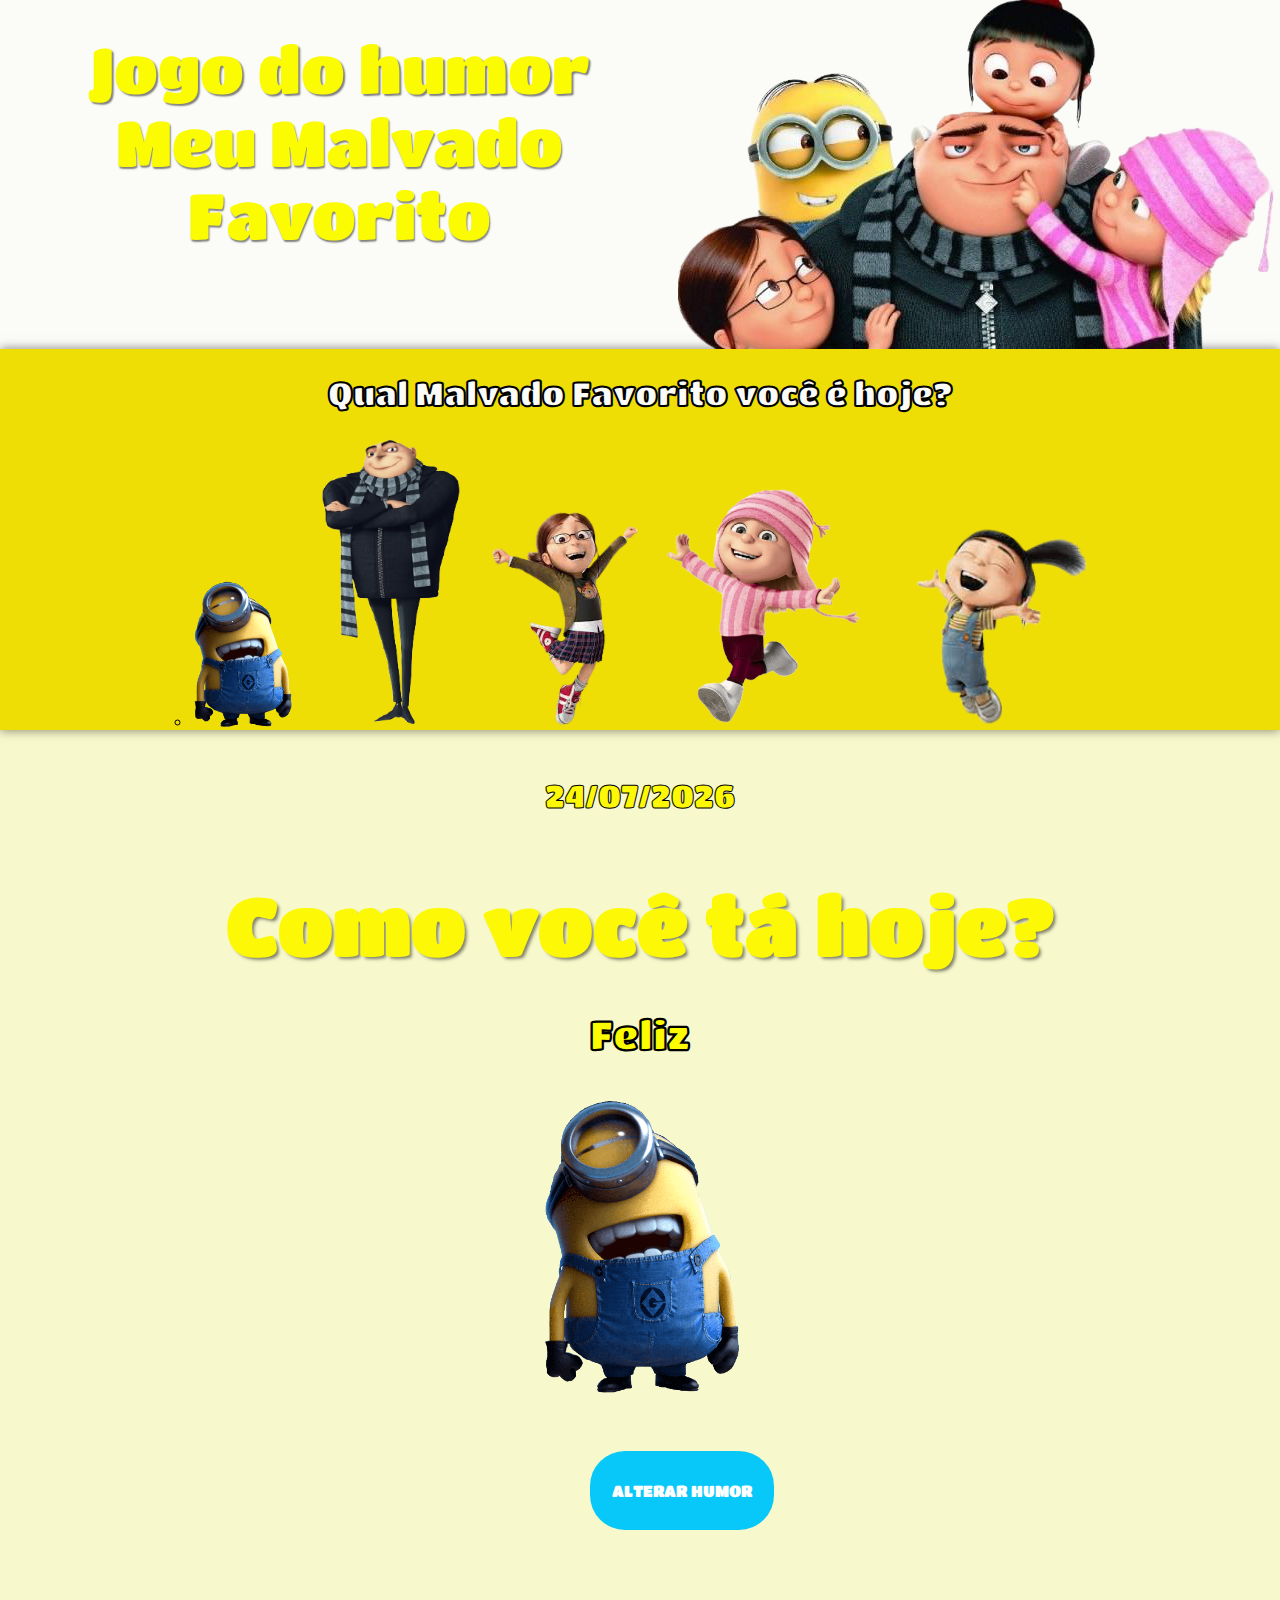
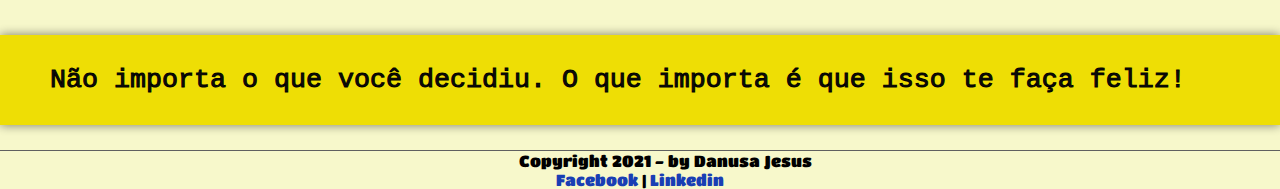
<file: index.html>
<!DOCTYPE html>
<html lang="pt-br">

<head>
    <meta charset="UTF-8">
    <meta http-equiv="X-UA-Compatible" content="IE=edge">
    <meta name="viewport" content="width=device-width, initial-scale=1.0">
    <title>Projeto 01 - Jogo do humor</title>
    <link rel="stylesheet" href="style.css" />


</head>

<body>
    <header>
        <div id="txt">
            <hi>Jogo do humor<br>Meu Malvado Favorito</hi>
        </div>
        <img src="_imagens/Meu-Malvado.png" alt="banner" width="50%">
    </header>
    <main>

        <section id="incones">
            <ul type="txt">
                <h2>Qual Malvado Favorito você é hoje?</h2>
                <ul>
                    <li>
                        <a href="#imgminion" onclick="minions()">
                            <img style="margin-right: 20px;" src="_imagens/carl.png" alt="Minios" width="100" />

                        </a>
                        <a href="#imggru" onclick="gru()">
                            <img style="margin-right: 20px;" src="_imagens/vinilos-gru.png" alt="Gru Feliz" width="150">
                        </a>

                        <a href="#imgmargo" onclick="margo()">
                            <img style="margin-right: 20px;" src="_imagens/MargoFeliz.png" alt="MargoFeliz" width="150">
                        </a>
                        <a href="#imgedith" onclick="edith()">
                            <img style="margin-right: 20px;" src="_imagens/EdithFeliz.png" alt="EdithFeliz" width="200">
                        </a>
                        <a href="#imgagnes" onclick="agnes()">
                            <img src="_imagens/AgnesFeliz.png" alt="AgnesFeliz" width="200">
                        </a>

                    </li>
                </ul>
                </nav>
        </section>
        <section id="infos">

            <div id="txt">
                <h3 id="date"></h3>
                 <h2><span id="tipos">Como você tá hoje?</span> </h2>
                
            <!-- <h3>
                Personagem:<br>
                <span id = "personagem">Carl</span>
            </h3> -->
                <h4>
                    <span id = "situacao">Feliz</span>
                </h4>
            </div>


            <div id="imgMinion" class="imagem-center" onclick="minions()">
                <img width="200" value="altMinion" id="imgminion" src="_imagens/carl.png" alt="Carl Feliz">
            </div>

            <div id="imgGru" class="esconder imagem-center" onclick="gru()">
                <img width="200" value="altGru" id="imggru" src="_imagens/GruFeliz.png" alt="Gru Feliz">
            </div>
            
            <div id="imgMargo" class="esconder imagem-center" onclick="margo()">
                <img id="imgmargo" src="_imagens/MargoFeliz.png" alt="Margo Feliz">
            </div>

            <div id="imgEdith" class="esconder imagem-center" onclick="edith()">
               
                <img width="200" id="imgedith" src="_imagens/EdithFeliz.png" alt="Edith Feliz">
            </div>

            <div id="imgAgnes" class="esconder imagem-center" onclick="agnes()">
                
                <img id="imgagnes" src="_imagens/AgnesFeliz.png" alt="Agnes Feliz">
            </div>

            </div>

            <button  id ="alterar" value="segundo">Alterar humor</button>

            <section id="frases">
                <br><p><span>Não importa o que você decidiu. O que importa é que isso te faça feliz!</span></p><br>
                        <!-- <img id="fundo" src="_/imagens/fundo.png" alt="fundo frases"> -->
            </section>
           
            

    </main>
    </section>
    <footer id="rodape">
        <p>Copyright 2021 - by Danusa Jesus</br>
            <a href="https://www.facebook.com/dansiljer" target="_blank">Facebook</a> |
            <a href="https://www.linkedin.com/in/danusajesus" target="_blank">Linkedin</a>
        </p>
    </footer>

    <script language="javascript" src="_javascript/funcoes.js"></script>
</body>

</html>
</file>
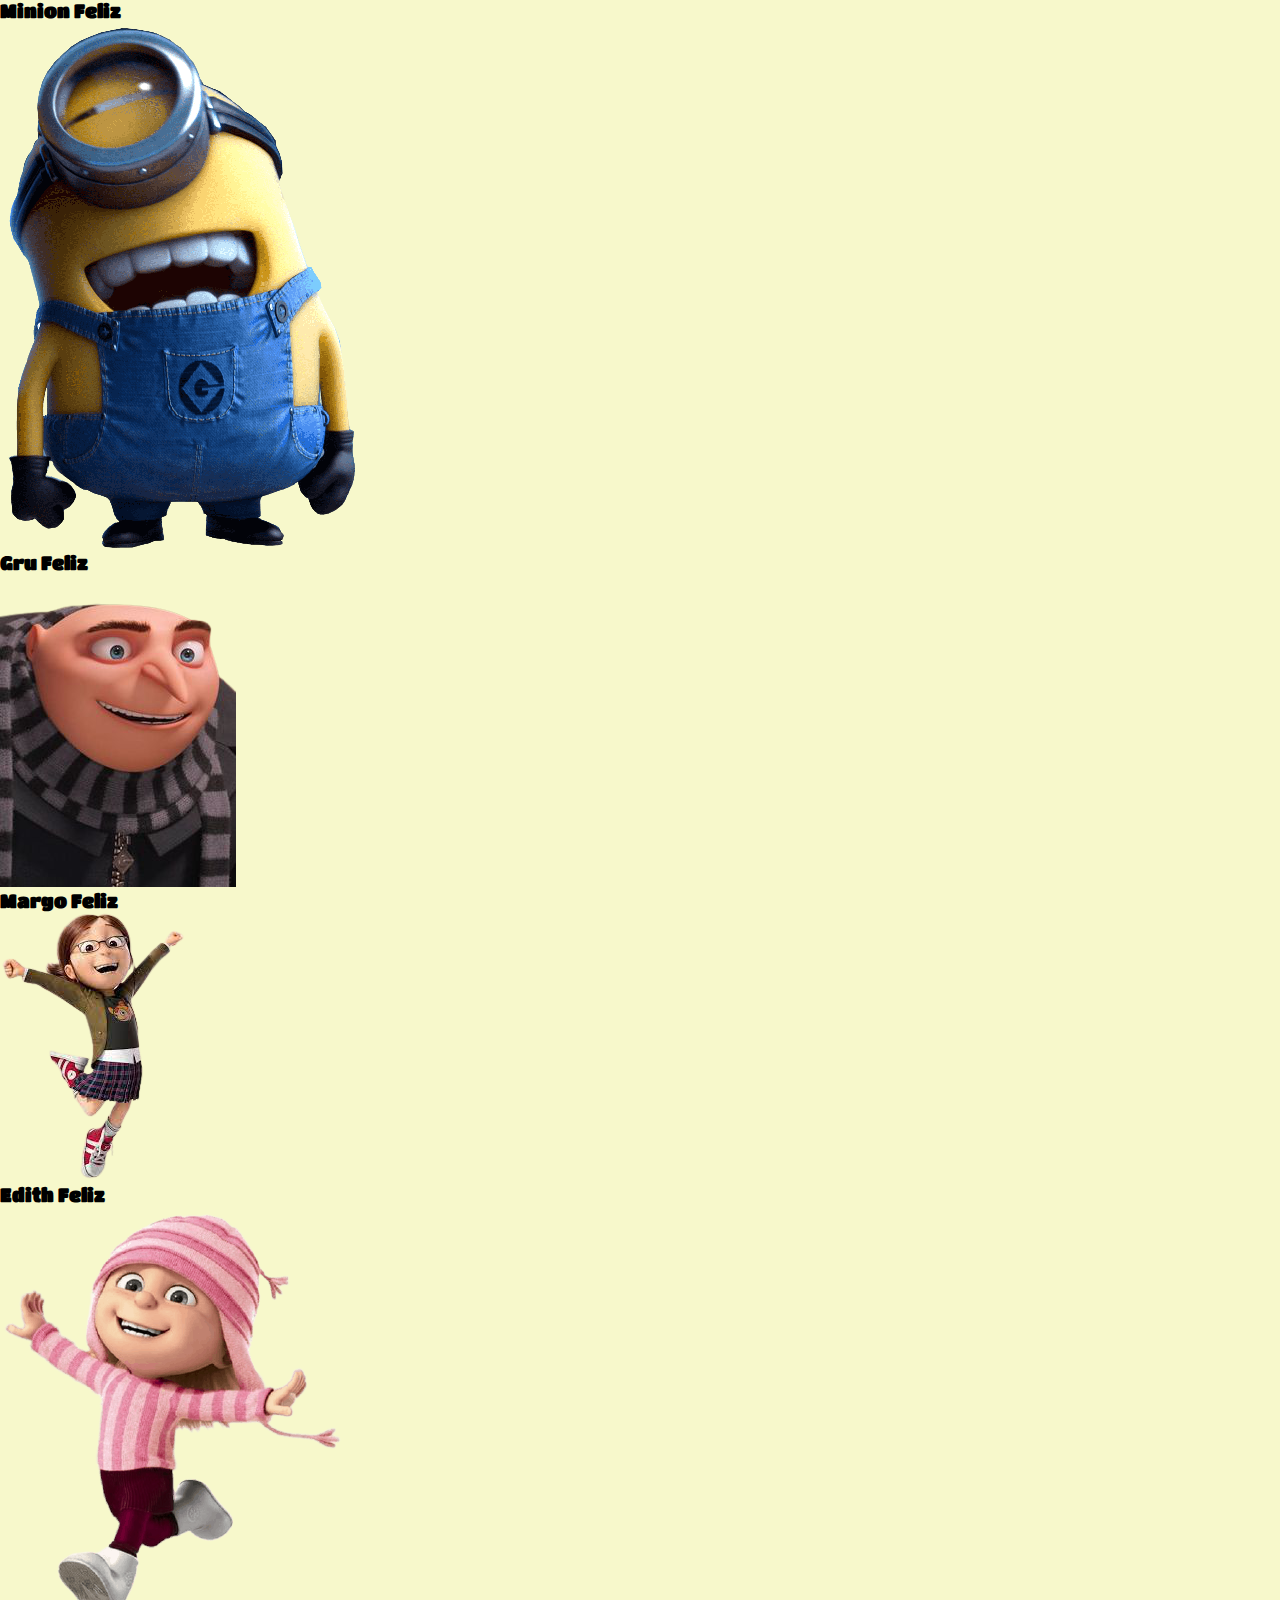
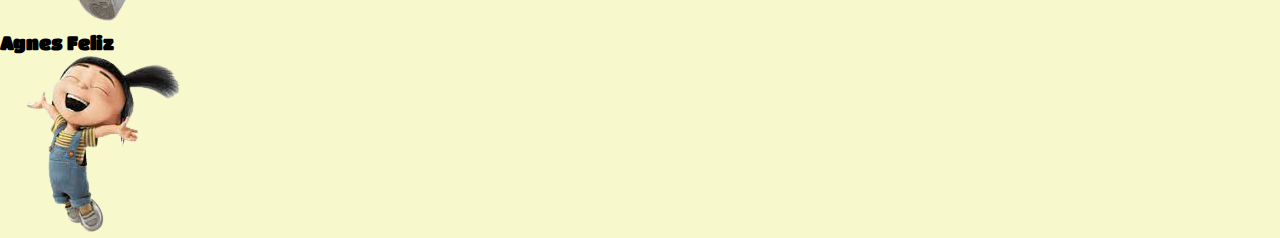
<file: mudar-foto.html>
<!DOCTYPE html>
<html lang="pt-br">

<head>
    <meta charset="UTF-8">
    <title>Fotos</title>

</head>


<style>
    @import url('https://fonts.googleapis.com/css2?family=Titan+One&display=swap');

* {
    margin: 0;
    padding: 0;
    font-family: 'Titan One', cursive;
    
}
    html,
    body {
        width: 100%;
        height: 100%;
        background-color: #f7f8cb;
    }

    p {
        text-align: justify;
        text-indent: 20px;
    }

    article h3 {
        /* font-family: 'Arial, Helvetica, sans-serif'; */
        font-size: 15pt;
        color: rgb(8, 8, 8);
        /* background-color: rgba(0, 0, 0, .3); */
        padding: 5px;
        margin: 0px;
    }

    article h2 {
        font-size: 13pt;
        color: #8888;
        margin: 0px;
    }

    article {
        margin-bottom: 800px;
    }

    img.img-dir {
        display: block;
        float: right;
        margin-left: 5px;

    }

</style>

<body>
    <main>
        <section>

            <div id="imgMinion">
                <h3>Minion <span id="situacaoM"> Feliz</span> </h3>
                <img id="imgminion" src="_imagens/carl.png" alt="Carl Wolverine">
            </div>

            <div id="imgGru">
                <h3>Gru <span id="situacaoGru"> Feliz</span> </h3>
                <img id="imggru" src="_imagens/GruFeliz.png" alt="Gru Feliz">
            </div>

            <div id="imgMargo">
                <h3>Margo<span id="situacaoMar"> Feliz</span> </h3>
                <img id="imgmargo" src="_imagens/MargoFeliz.png" alt="Margo Feliz">
            </div>

            <div id="imgEdith" >
                <h3>Edith<span id="situacaoEdi"> Feliz</span> </h3>
                <img id="imgedith" src="_imagens/EdithFeliz.png" alt="Edith Feliz">
            </div>

            <div id="imgAgnes" >
                <h3>Agnes<span id="situacaoAg"> Feliz</span> </h3>
                <img id="imgagnes" src="_imagens/AgnesFeliz.png" alt="Agnes Feliz">
            </div>

            </article>
        </section>
    </main>

    <script language="javascript" src="_javascript/funcoes.js"></script>
</body>

</html>
</file>
<file: style.css>
@charset "UTF-8";
@import url('https://fonts.googleapis.com/css2?family=Titan+One&display=swap');


* {
    margin: 0;
    padding: 0;
    /* font-family: 'Titan One', cursive; */
    
}

body {
    font-family: 'Titan One', cursive;
    background-color: #dddd;
    color: rgba(0, 0, 0, 1);
}

p {
    text-align: justify;
    text-indent: 50px;
}
a{
    /*Trocar cor dos links */
        color: #193eb4;
        text-decoration: none;
    }
    /*Undeline nos links quando passa o mouse */
    a:hover{
        text-decoration:underline ;
    }


html, body{
    width: 100%;
    height: 100%;
    background-color: #f7f8cb;
}

@media (min-width: 576px) and (min-width: 768px) {
}
nav#menu {
    display: block;
}
nav#menu ul {
    list-style: none;
    text-transform: uppercase;
    position: absolute;
    top: -20px;
    left: 750px;
}

header{
    display: flex;
    justify-content: space-between ;
    background-color: #fbfbf8;
    background-size: cover; /*Faz a imgem de fundo preencher todo o espaço em que ela está */
    background-position: center; /* Centraliza a imagem de fundo */
    width: 100%;
    align-items: center;
}


header div#txt{
    padding: 2rem;
    color: #fbfb02;
    font-size: 4rem;
    text-shadow: .1rem .1rem .1rem #08080880;
    margin-bottom: auto;
    margin-left: center;
    text-align: center;
    
}
div#interface {
    width: 900px;
    background-color: white;
    margin: -20px auto 10px auto;
    box-shadow: 0px 0px 10px rgba(0, 0, 0, 0.5);
    padding: 10px;

} 
section#incones {
    display: flex;
    flex-direction: column;
    background-color: #eede05;
    box-shadow: 0px 0px 10px rgba(0, 0, 0, 0.5);
    justify-content: space-around;
    align-items: center;
    text-decoration: none;
    }

#incones h2{
    text-align: center;
    font-size: 25pt;
    justify-content: space-around;
    color: #fbfbf8;
    -webkit-text-stroke-width: 1px;
    -webkit-text-stroke-color: #000;
    margin-top: 25px;
    margin-bottom: 25px;

}


/* section#infos div#txt{
    padding: 5rem;
    color: rgb(248, 232, 9);
    text-align: center;

} */

section#infos div#txt h2{
    padding: 1rem;
    font-size: 5rem;
    font-weight: 400;
    -webkit-text-stroke-width: 2px;
    text-shadow: .2rem .2rem .2rem #0a0a0a80;
}

section#infos div#txt h3{
    padding: 2rem;
    font-size: 2rem;
    font-weight: 400;
    margin-bottom: 1rem;
    text-shadow: 10px solid #080808;
    -webkit-text-stroke-width: 1px;
    -webkit-text-stroke-color: #000;
}

section#infos div#txt h4{
    text-align: center;
    font-size: 30pt;
    justify-content: space-around;
    color: #fbfb02;
    -webkit-text-stroke-width: 1px;
    -webkit-text-stroke-color: #000;
    margin-top: 25px;
    margin-bottom: 25px;
   

}

section#infos div#txt{
    border: 5px solid #070707;
    border: none;
    color: rgb(253, 249, 6);
    padding: 15px 32px;
    text-align: center;
    text-decoration: none;
    font-size: 16px;  
}

#alterar{
    background-color: #07c8f8;
    border: 2px solid #070707;
    border: none;
    color: white;
    padding: 30px 22px;
    text-align: center;
    text-decoration: none;
    text-transform: uppercase;
    display: inline-block;
    font-size: 16px;
    font-family: 'Titan One', cursive;
    border-radius: 35px;
    cursor: pointer;
    box-shadow:none;
    align-items: center;    
}
#alterar{
    margin: 50px -50px 100px; 
    position:relative;
    top:5px; 
    left:50%; 
}
#alterar:hover{
    transform: translateY(4px);
    box-shadow: 0 5px #666; 
}
.incones{
    height:20px; 
    width:100px; 
    margin: 0 -50px 100px; 
    position:relative;
    top:50%; 
    left:50%;
    text-decoration: none;

}

section#frases {
    display: flex;
    flex-direction: column;
    background-color: #eede05;
    box-shadow: 0px 0px 10px rgba(0, 0, 0, 0.5);
    text-decoration: none;
    background-size: cover;
    background-position: center;
    margin-top: 10px;

}

#frases{
    text-align: center;
    font-size: 20pt;
    justify-content: space-around;
    text-decoration: none;
    margin-top: 25px;
    margin-bottom: 25px;
    -webkit-text-stroke-width: 1px;
    -webkit-text-stroke-color: #000;

}
article {
    margin-bottom: 800px;
}

img.img-dir {
    display: block;
    float: right;
    margin-left: 5px;

}
section#infos div#img{
    display: block;
    justify-content: center;
    
}

section#infos div#img img{
    display: flex;
    width: 60%;
    border-radius: 3rem;
    transform: scaleX(-1);
    text-decoration: none;
}

section#frases{
    font-family: 'Courier New', Courier, monospace;
    text-align: center;
    font-style: normal;
    color: #0e0d0d;
    font-size: 20pt;

}

section#frases figcaption{
    border: 5px solid #070707;
    border: none;
    color: rgb(253, 249, 6);
    padding: 15px 32px;
    text-align: center;
    text-decoration: none;
    padding: 1rem;
    font-size: 5rem;
    font-weight: 400;
    -webkit-text-stroke-width: 2px;
    text-shadow: .2rem .2rem .2rem #0a0a0a80;

}

section#frases img{
    display: flex;
    text-decoration: none;
    width: 1342px;
    height: 1005px;
    
    
}

footer#rodape {
    clear: both;
    border-top: 1px #606060 solid;
    align-items: center;
    justify-content: center;
}
footer#rodape p {
    text-align: center;
}

.esconder {
    display: none;
}

.imagem-center{
    text-align: center;
}

#minion2{
    width: 40%;

}
</file>
